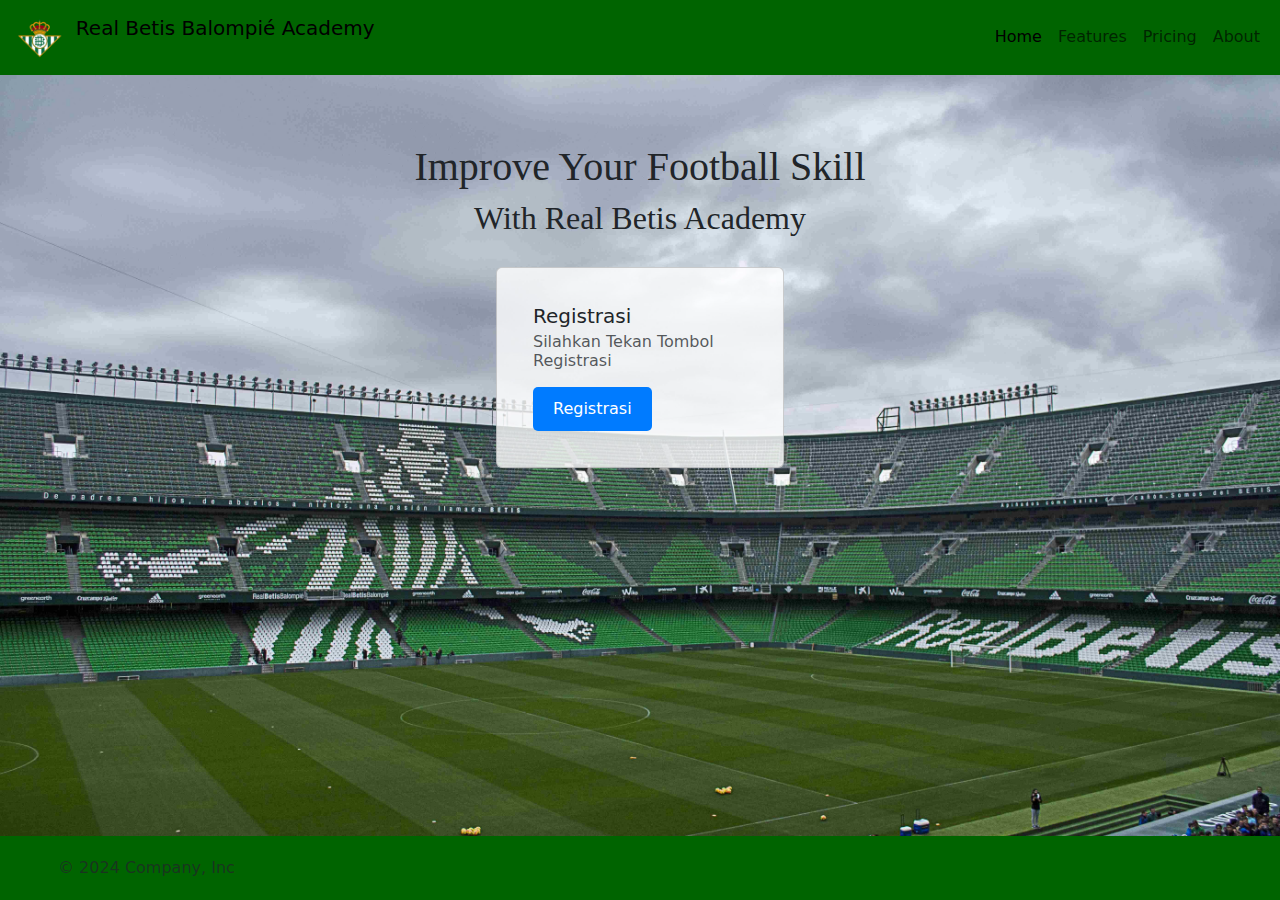
<file: index.html>
<!DOCTYPE html>
<html lang="en">
  <head>
    <meta charset="UTF-8" />
    <meta name="viewport" content="width=device-width, initial-scale=1.0" />
    <title>Login</title>
    <link rel="stylesheet" href="Css/Style.css" />
    <link
      href="https://cdn.jsdelivr.net/npm/bootstrap@5.3.3/dist/css/bootstrap.min.css"
      rel="stylesheet"
      integrity="sha384-QWTKZyjpPEjISv5WaRU9OFeRpok6YctnYmDr5pNlyT2bRjXh0JMhjY6hW+ALEwIH"
      crossorigin="anonymous"
    />
    <style></style>
  </head>
  <body>
    <nav
      class="navbar navbar-expand-lg"
      style="background-color: #006400"
      data-bs-theme="light"
    >
      <div class="container-fluid">
        <a class="navbar-brand">
          <img
            src="Assets/pngwing.com.png"
            alt="Logo"
            width="30"
            height="24"
            class="d-inline-block align-text-top"
          />
          Real Betis Balompié Academy
        </a>
        <button
          class="navbar-toggler"
          type="button"
          data-bs-toggle="collapse"
          data-bs-target="#navbarColor03"
          aria-controls="navbarColor03"
          aria-expanded="false"
          aria-label="Toggle navigation"
        >
          <span class="navbar-toggler-icon"></span>
        </button>
        <div class="collapse navbar-collapse" id="navbarColor03">
          <ul class="navbar-nav me-auto mb-2 mb-lg-0">
            <li class="nav-item">
              <a class="nav-link active" aria-current="page" href="#">Home</a>
            </li>
            <li class="nav-item">
              <a class="nav-link" href="#">Features</a>
            </li>
            <li class="nav-item">
              <a class="nav-link" href="#">Pricing</a>
            </li>
            <li class="nav-item">
              <a
                class="nav-link"
                href="https://id.wikipedia.org/wiki/Real_Betis"
                >About</a
              >
            </li>
          </ul>
        </div>
      </div>
    </nav>
    <main>
      <br /><br />
      <h1>Improve Your Football Skill</h1>
      <h2>With Real Betis Academy</h2>
      <div class="card" style="width: 18rem">
        <div class="card-body">
          <h5 class="card-title">Registrasi</h5>
          <h6 class="card-subtitle mb-2 text-body-secondary">
            Silahkan Tekan Tombol Registrasi
          </h6>
          <p class="card-text"></p>
          <button class="button" onclick="window.location.href='form.html'">
            Registrasi
          </button>
        </div>
      </div>
    </main>
    <div>
      <footer style="background-color: #006400">
        <div class="col-md-4 d-flex align-items-center">
          <a
            href="/"
            class="mb-3 me-2 mb-md-0 text-body-secondary text-decoration-none lh-1"
          >
            <svg class="bi" width="30" height="24">
              <use xlink:href="#bootstrap"></use>
            </svg>
          </a>
          <span class="mb-3 mb-md-0 text-body-secondary"
            >© 2024 Company, Inc</span
          >
        </div>
      </footer>
    </div>
    <script
      src="https://cdn.jsdelivr.net/npm/bootstrap@5.3.3/dist/js/bootstrap.bundle.min.js"
      integrity="sha384-YvpcrYf0tY3lHB60NNkmXc5s9fDVZLESaAA55NDzOxhy9GkcIdslK1eN7N6jIeHz"
      crossorigin="anonymous"
    ></script>
  </body>
</html>
</file>
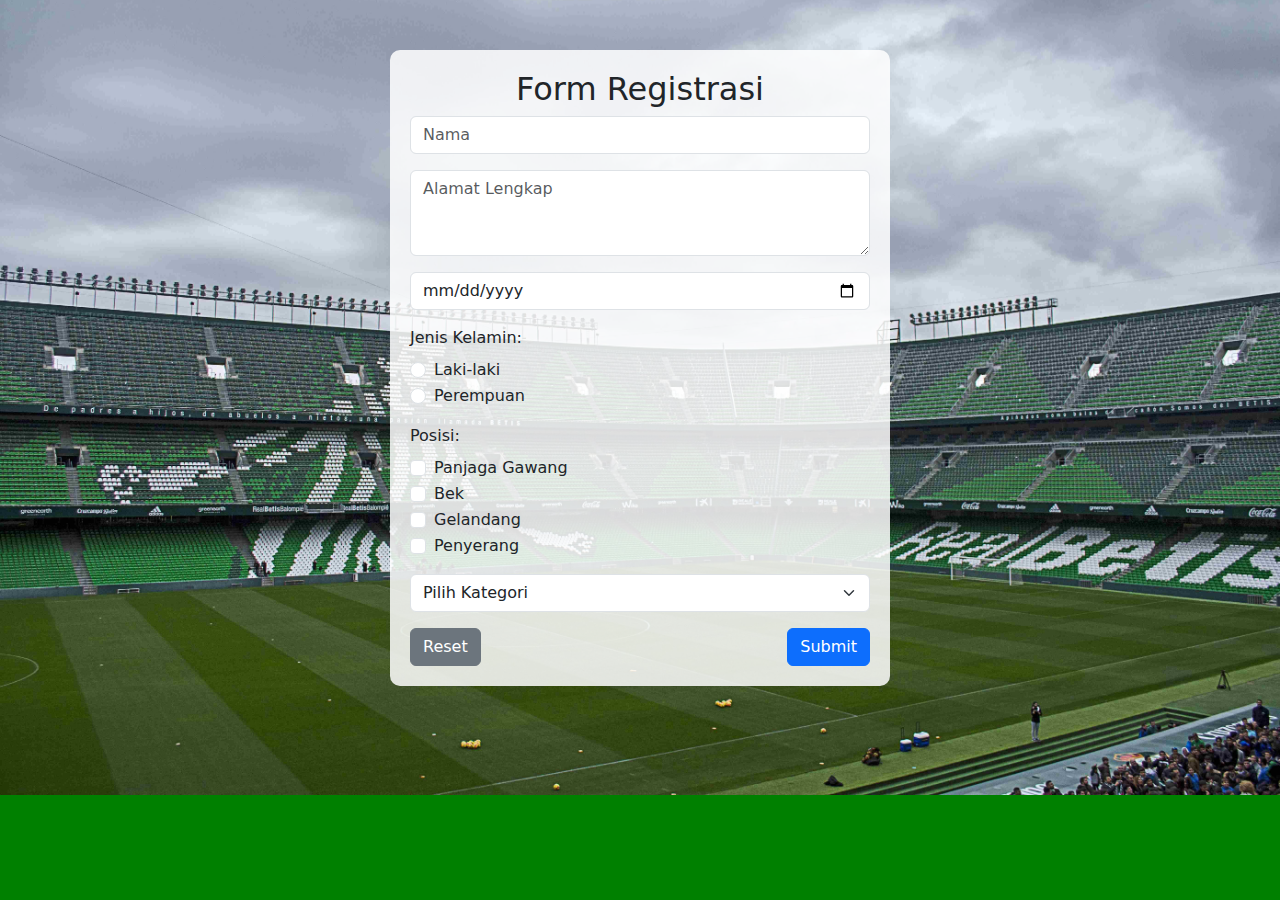
<file: form.html>
<!DOCTYPE html>
<html lang="en">
  <head>
    <meta charset="UTF-8" />
    <meta name="viewport" content="width=device-width, initial-scale=1.0" />
    <title>Registrasi</title>
    <link
      href="https://cdn.jsdelivr.net/npm/bootstrap@5.3.3/dist/css/bootstrap.min.css"
      rel="stylesheet"
    />
    <style>
      body {
        background-image: url(Assets/stadion.jpg);
        background-repeat: no-repeat;
        background-size: cover;
        background-position: center;
        background-color: green;
      }
      .container {
        max-width: 500px;
        background: rgba(255, 255, 255, 0.85);
        padding: 20px;
        border-radius: 10px;
        margin-top: 50px;
        margin-bottom: 50px;
      }
    </style>
  </head>
  <body>
    <div class="container">
      <h2 class="text-center">Form Registrasi</h2>
      <form>
        <div class="mb-3">
          <input type="text" class="form-control" placeholder="Nama" />
        </div>
        <div class="mb-3">
          <textarea
            class="form-control"
            rows="3"
            placeholder="Alamat Lengkap"
          ></textarea>
        </div>
        <div class="mb-3">
          <input type="date" class="form-control" />
        </div>
        <div class="mb-3">
          <label class="form-label">Jenis Kelamin:</label><br />
          <div class="form-check">
            <input
              class="form-check-input"
              type="radio"
              name="gender"
              id="male"
            />
            <label class="form-check-label" for="male">Laki-laki</label>
          </div>
          <div class="form-check">
            <input
              class="form-check-input"
              type="radio"
              name="gender"
              id="female"
            />
            <label class="form-check-label" for="female">Perempuan</label>
          </div>
        </div>
        <div class="mb-3">
          <label class="form-label">Posisi:</label><br />
          <div class="form-check">
            <input class="form-check-input" type="checkbox" id="goalkeeper" />
            <label class="form-check-label" for="goalkeeper"
              >Panjaga Gawang</label
            >
          </div>
          <div class="form-check">
            <input class="form-check-input" type="checkbox" id="defender" />
            <label class="form-check-label" for="defender">Bek</label>
          </div>
          <div class="form-check">
            <input class="form-check-input" type="checkbox" id="midfielder" />
            <label class="form-check-label" for="midfielder">Gelandang</label>
          </div>
          <div class="form-check">
            <input class="form-check-input" type="checkbox" id="Forward" />
            <label class="form-check-label" for="Forward">Penyerang</label>
          </div>
        </div>
        <div class="mb-3">
          <select class="form-select">
            <option selected>Pilih Kategori</option>
            <option value="U12">U-12</option>
            <option value="U15">U-15</option>
            <option value="U18">U-18</option>
            <option value="Senior">Senior</option>
          </select>
        </div>
        <div class="d-flex justify-content-between">
          <button type="reset" class="btn btn-secondary">Reset</button>
          <button
            type="button"
            class="btn btn-primary"
            onclick="window.location.href='Landing.html'"
          >
            Submit
          </button>
        </div>
      </form>
    </div>
  </body>
</html>
</file>
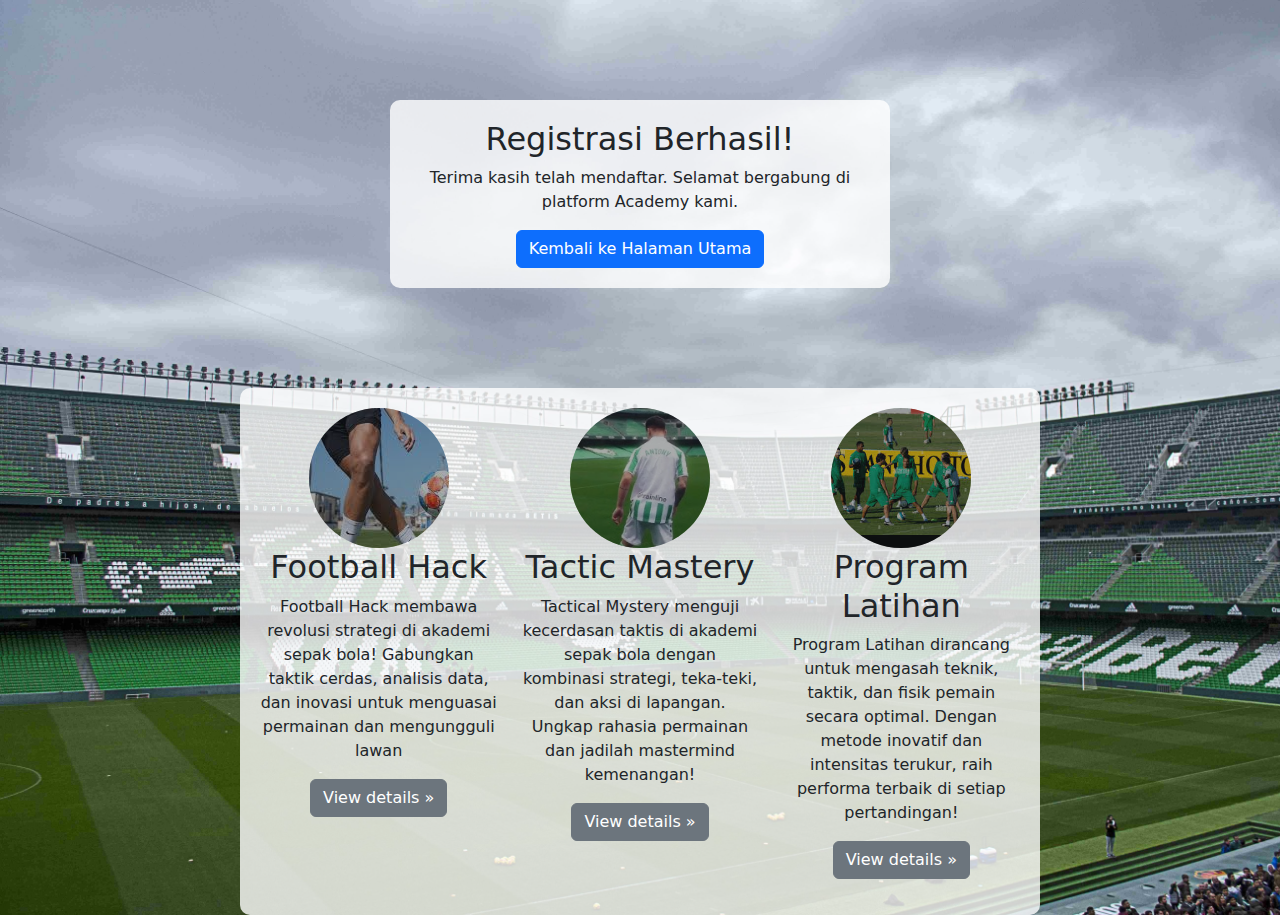
<file: Landing.html>
<!DOCTYPE html>
<html lang="en">
  <head>
    <meta charset="UTF-8" />
    <meta name="viewport" content="width=device-width, initial-scale=1.0" />
    <title>Landing Page</title>
    <link
      href="https://cdn.jsdelivr.net/npm/bootstrap@5.3.3/dist/css/bootstrap.min.css"
      rel="stylesheet"
    />
    <style>
      body {
        background-image: url(Assets/stadion.jpg);
        background-repeat: no-repeat;
        background-size: cover;
      }
      .container {
        max-width: 500px;
        background: rgba(255, 255, 255, 0.8) !important;
        padding: 20px;
        border-radius: 10px;
        margin: auto;
        margin-top: 100px;
        text-align: center;
        justify-content: center;
      }
    </style>
  </head>
  <body>
    <div class="container">
      <h2>Registrasi Berhasil!</h2>
      <p>
        Terima kasih telah mendaftar. Selamat bergabung di platform Academy
        kami.
      </p>
      <button class="btn btn-primary" onclick="location.href='index.html'">
        Kembali ke Halaman Utama
      </button>
    </div>
    <div style="max-width: 800px" class="container marketing">
      <div class="row">
        <div class="col-lg-4">
          <svg
            class="bd-placeholder-img rounded-circle"
            style="background-image: url(Assets/skill.jpeg)"
            width="140"
            height="140"
            xmlns="http://www.w3.org/2000/svg"
            role="img"
            aria-label="Placeholder"
            preserveAspectRatio="xMidYMid slice"
            focusable="false"
          >
            <title></title>
            <rect
              opacity="0.5"
              width="100%"
              height="100%"
              fill="var(--bs-secondary-color)"
            ></rect>
          </svg>
          <h2 class="fw-normal">Football Hack</h2>
          <p>
            Football Hack membawa revolusi strategi di akademi sepak bola!
            Gabungkan taktik cerdas, analisis data, dan inovasi untuk menguasai
            permainan dan mengungguli lawan
          </p>
          <p><a class="btn btn-secondary" href="#">View details »</a></p>
        </div>
        <div class="col-lg-4">
          <svg
            class="bd-placeholder-img rounded-circle"
            style="
              background-repeat: no-repeat;
              background-size: cover;
              background-position: center;
              background-image: url(Assets/trick.png);
            "
            width="140"
            height="140"
            xmlns="http://www.w3.org/2000/svg"
            role="img"
            aria-label="Placeholder"
            preserveAspectRatio="xMidYMid slice"
            focusable="false"
          >
            <title>Goat</title>
            <rect
              opacity="0.5"
              width="100%"
              height="100%"
              fill="var(--bs-secondary-color)"
            ></rect>
          </svg>
          <h2 class="fw-normal">Tactic Mastery</h2>
          <p>
            Tactical Mystery menguji kecerdasan taktis di akademi sepak bola
            dengan kombinasi strategi, teka-teki, dan aksi di lapangan. Ungkap
            rahasia permainan dan jadilah mastermind kemenangan!
          </p>
          <p><a class="btn btn-secondary" href="#">View details »</a></p>
        </div>

        <div class="col-lg-4">
          <svg
            class="bd-placeholder-img rounded-circle"
            style="
              background-repeat: no-repeat;
              background-size: cover;
              background-position: center;
              background-image: url(Assets/training.jpeg);
            "
            width="140"
            height="140"
            xmlns="http://www.w3.org/2000/svg"
            role="img"
            aria-label="Placeholder"
            preserveAspectRatio="xMidYMid slice"
            focusable="false"
          >
            <title></title>
            <rect
              opacity="0.5"
              width="100%"
              height="100%"
              fill="var(--bs-secondary-color)"
            ></rect>
          </svg>
          <h2 class="fw-normal">Program Latihan</h2>
          <p>
            Program Latihan dirancang untuk mengasah teknik, taktik, dan fisik
            pemain secara optimal. Dengan metode inovatif dan intensitas
            terukur, raih performa terbaik di setiap pertandingan!
          </p>
          <p><a class="btn btn-secondary" href="#">View details »</a></p>
        </div>
      </div>
    </div>
  </body>
</html>
</file>
<file: Css/Style.css>
.button {
  padding: 10px 20px;
  font-size: 16px;
  color: white;
  background-color: #007bff;
  border: none;
  border-radius: 5px;
  cursor: pointer;
}
h1 {
  font-family: cursive,serif;
  text-align: center;
  padding: 20px;
  padding-bottom: 0%;
}
h2{
  font-family: cursive,serif;
  text-align: center;
  padding-bottom: 20px;
}
.card {
  width: 300px;
  margin: 10px auto;
  padding: 20px;
  border-radius: 5px;
  background-color: rgba(255, 255, 255, 0.8) !important;
  align-content: center;
}
img {
  width: 6%;
  height: auto;
  object-fit: cover;
}
html,
body {
  height: 100%;
  margin: 0;
  padding: 0;
  display: flex;
  flex-direction: column;
}

main {
  flex: 1;
  background-image: url(../Assets/stadion.jpg);
  background-repeat: no-repeat;
  background-size: cover;
  background-position: center;
}

footer {
  background-color: #006400 !important;
  padding: 20px;
  text-align: center;
}
footer > img {
  padding: 100px;
}
.tengah{
  justify-content: center;
}
</file>
